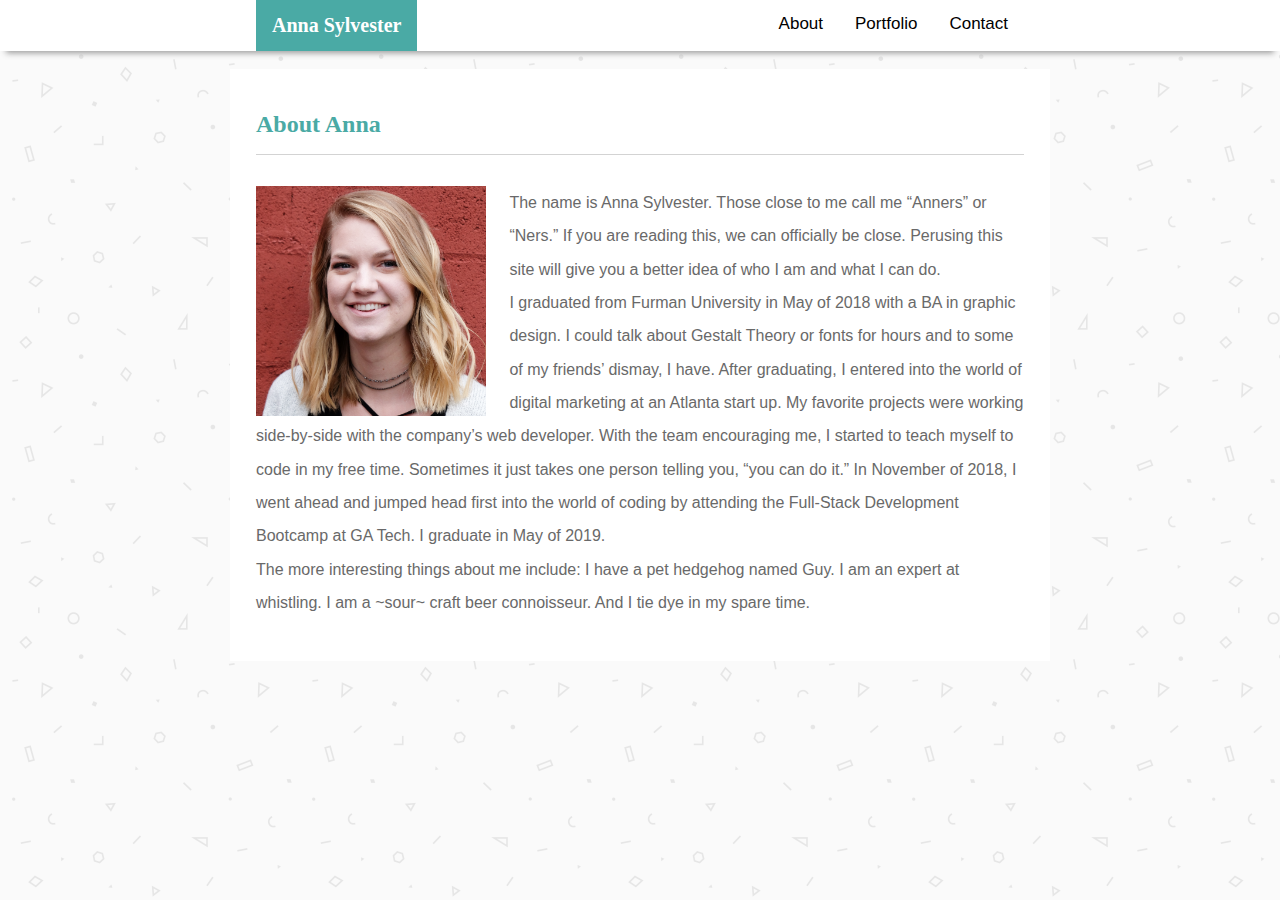
<file: index.html>
<!DOCTYPE html>
<html>
<head>
<meta name="viewport" content="width=device-width, initial-scale=1">
<title>Basic Portfolio</title>
  <link rel="stylesheet" type="text/css" href="style.css">
</head>
<body>

<nav>
    <div class="topnav">
      <a class="active" href="about.html">Anna Sylvester</a>
      <div class="right">
        <a href="about.html">About</a>
        <a href="portfolio.html">Portfolio</a>
        <a href="contact.html">Contact</a>
      </div>
    </div>
</nav>

<br>

<section class="section">
  <h1 class="heading">About Anna</h1>
  <hr>
  <img src="annaheadshot2.jpg" id="headshot"/>
  <p class="paragraph">The name is Anna Sylvester. Those close to me call me “Anners” or “Ners.” If you are reading this, we can officially be close. Perusing this site will give you a better idea of who I am and what I can do.
    <br>
      I graduated from Furman University in May of 2018 with a BA in graphic design. I could talk about Gestalt Theory or fonts for hours and to some of my friends’ dismay, I have. After graduating, I entered into the world of digital marketing at an Atlanta start up. My favorite projects were working side-by-side with the company’s web developer. With the team encouraging me, I started to teach myself to code in my free time. Sometimes it just takes one person telling you, “you can do it.” In November of 2018, I went ahead and jumped head first into the world of coding by attending the Full-Stack Development Bootcamp at GA Tech. I graduate in May of 2019. 
    <br>
      The more interesting things about me include: I have a pet hedgehog named Guy. I am an expert at whistling. I am a ~sour~ craft beer connoisseur. And I tie dye in my spare time.
  </p>
</section>


</body>
</html>
</file>
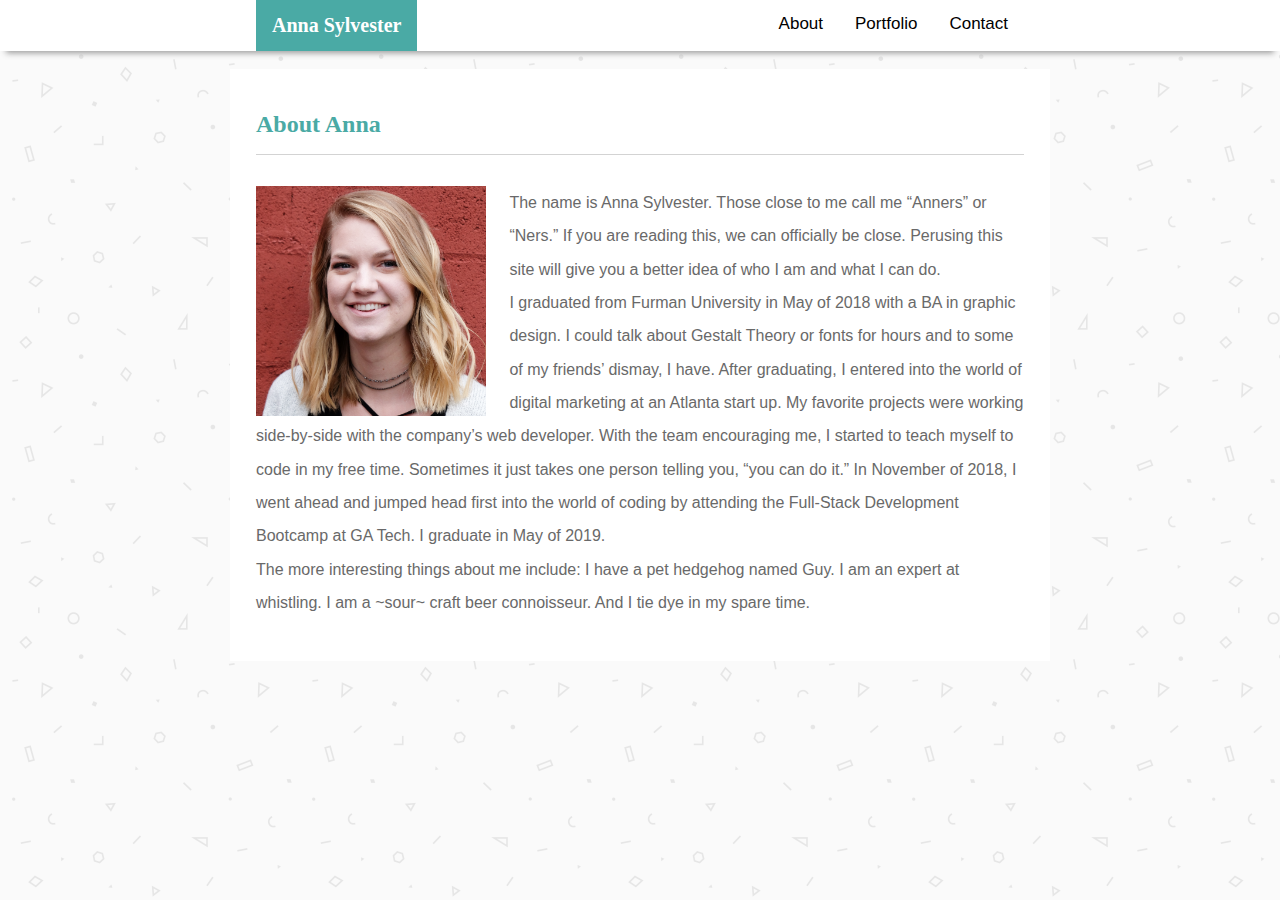
<file: about.html>
<!DOCTYPE html>
<html>
<head>
<meta name="viewport" content="width=device-width, initial-scale=1">
<title>About</title>
  <link rel="stylesheet" type="text/css" href="style.css">
</head>
<body>

<nav>
    <div class="topnav">
        <a class="active" href="about.html">Anna Sylvester</a>
        <div class="right">
            <a href="about.html">About</a>
            <a href="portfolio.html">Portfolio</a>
            <a href="contact.html">Contact</a>
        </div>
     </div>
 </nav>

<br>

<section class="section">
  <h1 class="heading">About Anna</h1>
  <hr>
  <img src="annaheadshot2.jpg" id="headshot"/>
  <p class="paragraph">The name is Anna Sylvester. Those close to me call me “Anners” or “Ners.” If you are reading this, we can officially be close. Perusing this site will give you a better idea of who I am and what I can do.
        <br>
          I graduated from Furman University in May of 2018 with a BA in graphic design. I could talk about Gestalt Theory or fonts for hours and to some of my friends’ dismay, I have. After graduating, I entered into the world of digital marketing at an Atlanta start up. My favorite projects were working side-by-side with the company’s web developer. With the team encouraging me, I started to teach myself to code in my free time. Sometimes it just takes one person telling you, “you can do it.” In November of 2018, I went ahead and jumped head first into the world of coding by attending the Full-Stack Development Bootcamp at GA Tech. I graduate in May of 2019. 
        <br>
          The more interesting things about me include: I have a pet hedgehog named Guy. I am an expert at whistling. I am a ~sour~ craft beer connoisseur. And I tie dye in my spare time.
        </p>
</section>



</body>
</html>
</file>
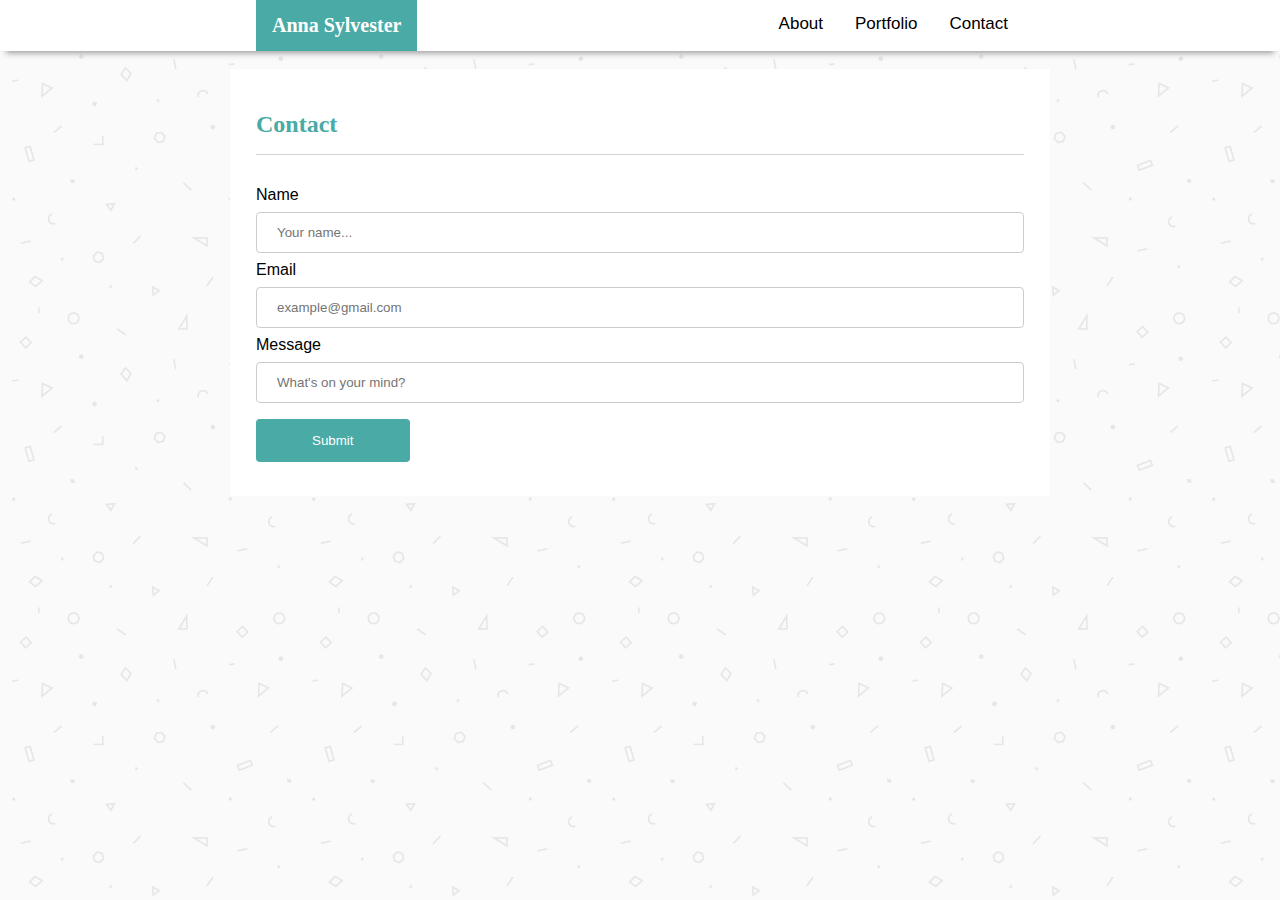
<file: contact.html>
<!DOCTYPE html>
<html>
<head>
<meta name="viewport" content="width=device-width, initial-scale=1">
<title>Portfolio</title>
  <link rel="stylesheet" type="text/css" href="style.css">
</head>
<body>

<nav>
    <div class="topnav">
        <a class="active" href="about.html">Anna Sylvester</a>
        <div class="right">
            <a href="about.html">About</a>
            <a href="portfolio.html">Portfolio</a>
            <a href="contact.html">Contact</a>
        </div>
     </div>
 </nav>

<br>

<section class="section">
        <h1 class="heading">Contact</h1>
        <hr>
        <div>
                <form action="/action_page.php">
                  <label for="name">Name</label>
                  <input type="text" id="name" name="name" placeholder="Your name...">
              
                  <label for="email">Email</label>
                  <input type="text" id="email" name="email" placeholder="example@gmail.com">
                 
                  <label for="message">Message</label>
                  <input type="text" id="message" name="message" placeholder="What's on your mind?">
                
                  <input type="submit" value="Submit">
                </form>
              </div>
</file>
<file: style.css>
body {
  margin: 0;
  font-family: Arial, Helvetica, sans-serif;
  background-image: url(geometry.png);
  background-size: 300px 300px;
  background-repeat: repeat;
  font-size: '18px';
  height: auto;
}

.topnav {
  overflow: hidden;
  background-color: white;
  -webkit-box-shadow: 0 8px 6px -6px #999;
  -moz-box-shadow: 0 8px 6px -6px #999;
  box-shadow: 0 8px 6px -6px #999;
}

.topnav a {
  float: left;
  color: black;
  padding: 14px 16px;
  text-decoration: none;
  font-size: 17px;
}

.topnav a:hover {
  background-color: #ddd;
  color: black;
}

.topnav a.active {
  background-color: #4aaaa5;
  color: white;
  font-size: 20px;
  margin-left: 20%;
  font-family: Georgia, 'Times New Roman', Times, serif;
  font-weight: bolder;
}

.right {
  margin-right: 20%;
  float: right;
}

.section {
  margin: auto;
  padding: 2%;
  background-color: white;
  width: 60%;
  overflow: auto;
}

#headshot {
  height: 30%;
  width: 30%;
  float: left;
  padding-right: 3%;
}

p {
  font-family: Arial, Helvetica, sans-serif;
  font-size: 12pt;
  color: dimgray;
  line-height: 25pt;
}

h1 {
  font-family: Georgia, 'Times New Roman', Times, serif;
  font-size: 18pt;
  color: #4aaaa5;
  font-weight: bolder;
}

hr {
  display: block;
  border: 0;
  border-top: 1px solid lightgray;
  margin: 1em 0;
  padding-bottom: 2%; 
}

#snakehips {
  height: 30%;
  width: 30%;
  float: left;
}


.overlay-image {
  position: relative;
  width: 200px;
  height: 200px;
  float: left;
  margin-right: 2%;
  margin-bottom: 2%;
}

 /* Original image */
.overlay-image .image {
  display: block;
  width: 100%;
  height: 100%;
}

 /* Original text overlay */
.overlay-image .text {
  color: #fff;
  background-color: #4aaaa5;
  font-size: 12px;
  font-weight: bolder;
  line-height: 3em;
  text-align: center;
  position: absolute;
  top: 80%;
  left: 50%;
  transform: translate(-50%, -50%);
  width: 100%;
 }

 input[type=text], select {
  width: 100%;
  padding: 12px 20px;
  margin: 8px 0;
  display: inline-block;
  border: 1px solid #ccc;
  border-radius: 4px;
  box-sizing: border-box;
}

input[type=submit] {
  width: 20%;
  background-color: #4aaaa5;
  color: white;
  padding: 14px 20px;
  margin: 8px 0;
  border: none;
  border-radius: 4px;
  cursor: pointer;
}

input[type=submit]:hover {
  background-color: dimgray;
}
</file>
